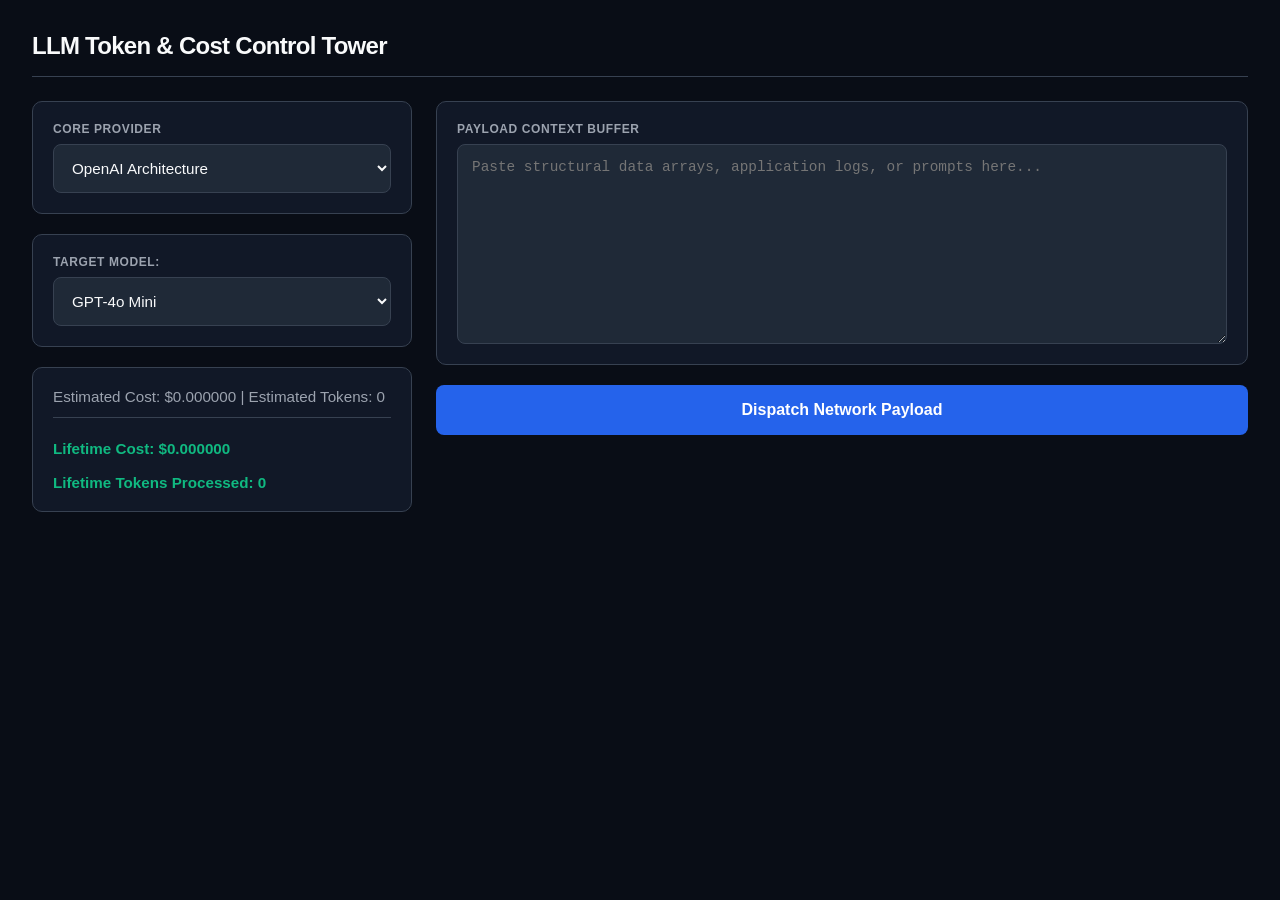
<file: index.html>
<!DOCTYPE html>
<html lang="en">
<head>
    <meta charset="UTF-8">
    <meta name="viewport" content="width=device-width, initial-scale=1.0">
    <title>Enterprise Token Cost Gateway</title>
    <link rel="stylesheet" href="style.css">
</head>
<body>

<div class="app-container">
    <h2>LLM Token & Cost Control Tower</h2>
    
    <div class="left-control-column">
        <div class="control-group">
            <label for="providerSelect">Core Provider</label>
            <select id="providerSelect">
                <option value="openai">OpenAI Architecture</option>
                <option value="anthropic">Anthropic Infrastructure</option>
                <option value="gemini">Google Gemini Core</option>
                <option value="custom">Custom Proxy Override</option>
            </select>
        </div>

        <div class="control-group" id="modelDiv">
            <label for="modelSelect">Target Model:</label>
            <select id="modelSelect">
                <option value="openai/gpt-4o-mini">GPT-4o Mini</option>
                <option value="openai/gpt-4o">GPT-4o Standard</option>
                <option value="openai/gpt-5.5">GPT-5.5 Frontier</option>
            </select>
        </div>

        <div id="customUrlContainer" class="control-group" style="display: none;">
            <label for="urlInput">Custom Gateway Base URL</label>
            <input id="urlInput" type="text" placeholder="e.g., https://openrouter.ai/api/v1/chat/completions">
        </div>

        <div class="metrics-display">
            <p id="tokenDisplay">Estimated Cost: $0.000000 | Estimated Tokens: 0</p>
            <p id="lifetimeDisplay" style="margin-top: 10px;">Lifetime Cost: $0.000000</p>    
            <p id="lifetimeTokensDisplay" style="margin-top: 5px;">Lifetime Tokens Processed: 0</p>
        </div>
    </div>

    <div class="right-workspace-column">
        <div class="workspace-group">
            <label for="tokenInput">Payload Context Buffer</label>
            <textarea id="tokenInput" placeholder="Paste structural data arrays, application logs, or prompts here..."></textarea>
        </div>

        <button id="sendBtn">Dispatch Network Payload</button>

        <div id="errorAlert" style="display: none; margin-top: 15px;"></div>

        <div class="workspace-group" id="responseContainer" style="display: none; margin-top: 20px;">
            <label>AI Assistant Response Pipeline</label>
            <div id="responseText"></div>
        </div>
    </div>

    <div id="authModal" class="modal-overlay" style="display: none;">
        <div class="modal-card">
            <h3>Pipeline Authentication Required</h3>
            <p>Please provide your secure API Bearer Key to execute this transaction over the wire.</p>
            <input id="keyInput" type="password" placeholder="Enter API Key (sk-...)">
            <div class="modal-actions">
                <button id="cancelAuthBtn">Abort Dispatch</button>
                <button id="confirmSendBtn">Authorize & Execute</button>
            </div>
        </div>
    </div>
</div>

<script src="tokencalculator.js"></script>
</body>
</html>
</file>
<file: style.css>
/* --------------------------------------------------
   1. CORE ENGINE VARIABLES & ACENT SYSTEM
-------------------------------------------------- */
:root {
    --bg-base: #090D16;
    --bg-surface: #111827;
    --bg-panel: #1F2937;
    --border-low: #374151;
    --border-high: #4B5563;
    --text-main: #F9FAFB;
    --text-muted: #9CA3AF;
    --accent: #2563EB;
    --accent-glow: rgba(37, 99, 235, 0.2);
    --success: #10B981;
    --danger: #EF4444;
    --danger-bg: #2A1215;
}

* {
    box-sizing: border-box;
    margin: 0;
    padding: 0;
    font-family: -apple-system, BlinkMacSystemFont, "SF Pro Display", "Segoe UI", Roboto, sans-serif;
}

body {
    background-color: var(--bg-base);
    color: var(--text-main);
    min-height: 100vh;
    width: 100vw;
    overflow-x: hidden;
    display: flex;
    flex-direction: column;
}

/* --------------------------------------------------
   2. RE-ENGINEERED CONTAINER FRAMEWORK
-------------------------------------------------- */
.app-container {
    width: 100vw;
    min-height: 100vh;
    padding: 24px;
    display: grid;
    grid-template-rows: auto 1fr;
    gap: 24px;
}

h2 {
    font-size: 1.5rem;
    font-weight: 700;
    letter-spacing: -0.03em;
    padding-bottom: 16px;
    border-bottom: 1px solid var(--border-low);
    grid-column: 1 / -1;
}

/* --------------------------------------------------
   3. RESPONSIVE DASHBOARD LAYOUT GRID
-------------------------------------------------- */
/* Desktop Dashboard Layout Matrix */
@media (min-width: 1024px) {
    .app-container {
        grid-template-columns: 380px 1fr;
        padding: 32px;
    }
    
    .left-control-column {
        grid-column: 1;
        display: flex;
        flex-direction: column;
        gap: 20px;
    }

    .right-workspace-column {
        grid-column: 2;
        display: flex;
        flex-direction: column;
        gap: 20px;
    }
}

/* Fallback Structure for Single-Column Viewports (Mobile/Tablet) */
@media (max-width: 1023px) {
    .app-container {
        grid-template-columns: 1fr;
        padding: 16px;
    }
}

/* --------------------------------------------------
   4. COMPONENT ARCHITECTURE
-------------------------------------------------- */
.control-group, .workspace-group {
    background-color: var(--bg-surface);
    border: 1px solid var(--border-low);
    border-radius: 10px;
    padding: 20px;
    display: flex;
    flex-direction: column;
    gap: 8px;
}

label {
    font-size: 0.75rem;
    font-weight: 700;
    text-transform: uppercase;
    letter-spacing: 0.05em;
    color: var(--text-muted);
}

select, input[type="text"], input[type="password"], textarea {
    background-color: var(--bg-panel);
    border: 1px solid var(--border-low);
    color: var(--text-main);
    border-radius: 8px;
    padding: 14px;
    font-size: 0.95rem;
    outline: none;
    transition: all 0.2s cubic-bezier(0.4, 0, 0.2, 1);
    width: 100%;
}

select:focus, input:focus, textarea:focus {
    border-color: var(--accent);
    box-shadow: 0 0 0 4px var(--accent-glow);
    background-color: var(--bg-base);
}

textarea {
    resize: vertical;
    flex-grow: 1;
    min-height: 200px;
    font-family: "Fira Code", "Courier New", Courier, monospace;
    font-size: 0.9rem;
}

/* --------------------------------------------------
   5. METRICS TELEMETRY HOOK PANEL
-------------------------------------------------- */
.metrics-display {
    background-color: var(--bg-surface);
    border: 1px solid var(--border-low);
    border-radius: 10px;
    padding: 20px;
    display: flex;
    flex-direction: column;
    gap: 12px;
}

.metrics-display p {
    font-size: 0.95rem;
    color: var(--text-muted);
    display: flex;
    justify-content: space-between;
    align-items: center;
}

#tokenDisplay {
    border-bottom: 1px solid var(--border-low);
    padding-bottom: 12px;
}

#lifetimeDisplay, #lifetimeTokensDisplay {
    color: var(--success) !important;
    font-weight: 600;
}

/* --------------------------------------------------
   6. INTERACTION ENGINE TARGETS
-------------------------------------------------- */
#sendBtn {
    background-color: var(--accent);
    color: #FFFFFF;
    border: none;
    border-radius: 8px;
    padding: 16px;
    font-size: 1rem;
    font-weight: 600;
    cursor: pointer;
    transition: transform 0.1s ease, background-color 0.2s ease;
    width: 100%;
}

#sendBtn:hover {
    filter: brightness(1.1);
}

#sendBtn:active {
    transform: scale(0.98);
}

#sendBtn:disabled {
    opacity: 0.4;
    cursor: not-allowed;
    transform: none;
}

/* --------------------------------------------------
   7. LIVE AI FEEDBACK OUTPUT INTERFACE
-------------------------------------------------- */
#responseContainer {
    flex-grow: 1;
    display: flex;
    flex-direction: column;
}

#responseText {
    background-color: var(--bg-panel);
    border: 1px solid var(--border-low);
    color: var(--text-main);
    padding: 20px;
    border-radius: 8px;
    font-size: 1rem;
    line-height: 1.6;
    white-space: pre-wrap;
    flex-grow: 1;
    overflow-y: auto;
}

#errorAlert {
    background-color: var(--danger-bg);
    border: 1px solid var(--danger);
    color: var(--danger);
    border-radius: 8px;
    padding: 16px;
    font-size: 0.95rem;
    font-weight: 500;
}

/* --------------------------------------------------
   8. SECURE AUTHORIZATION PIPELINE OVERLAY
-------------------------------------------------- */
.modal-overlay {
    position: fixed;
    top: 0;
    left: 0;
    width: 100vw;
    height: 100vh;
    background-color: rgba(4, 6, 10, 0.85);
    backdrop-filter: blur(8px);
    display: flex;
    justify-content: center;
    align-items: center;
    z-index: 1000;
    padding: 16px;
}

.modal-card {
    background-color: var(--bg-surface);
    border: 1px solid var(--border-high);
    border-radius: 14px;
    padding: 28px;
    width: 100%;
    max-width: 460px;
    display: flex;
    flex-direction: column;
    gap: 16px;
}

.modal-actions {
    display: flex;
    gap: 12px;
    justify-content: flex-end;
}

.modal-actions button {
    border: none;
    padding: 12px 20px;
    border-radius: 6px;
    font-size: 0.9rem;
    font-weight: 600;
    cursor: pointer;
}

#cancelAuthBtn {
    background-color: transparent;
    color: var(--text-muted);
    border: 1px solid var(--border-low);
}

#cancelAuthBtn:hover {
    background-color: var(--bg-panel);
    color: var(--text-main);
}

#confirmSendBtn {
    background-color: var(--success);
    color: #FFFFFF;
}
</file>
<file: tokencalculator.css>
/* --------------------------------------------------
   1. CORE ENGINE VARIABLES & ACENT SYSTEM
-------------------------------------------------- */
:root {
    --bg-base: #090D16;
    --bg-surface: #111827;
    --bg-panel: #1F2937;
    --border-low: #374151;
    --border-high: #4B5563;
    --text-main: #F9FAFB;
    --text-muted: #9CA3AF;
    --accent: #2563EB;
    --accent-glow: rgba(37, 99, 235, 0.2);
    --success: #10B981;
    --danger: #EF4444;
    --danger-bg: #2A1215;
}

* {
    box-sizing: border-box;
    margin: 0;
    padding: 0;
    font-family: -apple-system, BlinkMacSystemFont, "SF Pro Display", "Segoe UI", Roboto, sans-serif;
}

body {
    background-color: var(--bg-base);
    color: var(--text-main);
    min-height: 100vh;
    width: 100vw;
    overflow-x: hidden;
    display: flex;
    flex-direction: column;
}

/* --------------------------------------------------
   2. RE-ENGINEERED CONTAINER FRAMEWORK
-------------------------------------------------- */
.app-container {
    width: 100vw;
    min-height: 100vh;
    padding: 24px;
    display: grid;
    grid-template-rows: auto 1fr;
    gap: 24px;
}

h2 {
    font-size: 1.5rem;
    font-weight: 700;
    letter-spacing: -0.03em;
    padding-bottom: 16px;
    border-bottom: 1px solid var(--border-low);
    grid-column: 1 / -1;
}

/* --------------------------------------------------
   3. RESPONSIVE DASHBOARD LAYOUT GRID
-------------------------------------------------- */
/* Desktop Dashboard Layout Matrix */
@media (min-width: 1024px) {
    .app-container {
        grid-template-columns: 380px 1fr;
        padding: 32px;
    }
    
    .left-control-column {
        grid-column: 1;
        display: flex;
        flex-direction: column;
        gap: 20px;
    }

    .right-workspace-column {
        grid-column: 2;
        display: flex;
        flex-direction: column;
        gap: 20px;
    }
}

/* Fallback Structure for Single-Column Viewports (Mobile/Tablet) */
@media (max-width: 1023px) {
    .app-container {
        grid-template-columns: 1fr;
        padding: 16px;
    }
}

/* --------------------------------------------------
   4. COMPONENT ARCHITECTURE
-------------------------------------------------- */
.control-group, .workspace-group {
    background-color: var(--bg-surface);
    border: 1px solid var(--border-low);
    border-radius: 10px;
    padding: 20px;
    display: flex;
    flex-direction: column;
    gap: 8px;
}

label {
    font-size: 0.75rem;
    font-weight: 700;
    text-transform: uppercase;
    letter-spacing: 0.05em;
    color: var(--text-muted);
}

select, input[type="text"], input[type="password"], textarea {
    background-color: var(--bg-panel);
    border: 1px solid var(--border-low);
    color: var(--text-main);
    border-radius: 8px;
    padding: 14px;
    font-size: 0.95rem;
    outline: none;
    transition: all 0.2s cubic-bezier(0.4, 0, 0.2, 1);
    width: 100%;
}

select:focus, input:focus, textarea:focus {
    border-color: var(--accent);
    box-shadow: 0 0 0 4px var(--accent-glow);
    background-color: var(--bg-base);
}

textarea {
    resize: vertical;
    flex-grow: 1;
    min-height: 200px;
    font-family: "Fira Code", "Courier New", Courier, monospace;
    font-size: 0.9rem;
}

/* --------------------------------------------------
   5. METRICS TELEMETRY HOOK PANEL
-------------------------------------------------- */
.metrics-display {
    background-color: var(--bg-surface);
    border: 1px solid var(--border-low);
    border-radius: 10px;
    padding: 20px;
    display: flex;
    flex-direction: column;
    gap: 12px;
}

.metrics-display p {
    font-size: 0.95rem;
    color: var(--text-muted);
    display: flex;
    justify-content: space-between;
    align-items: center;
}

#tokenDisplay {
    border-bottom: 1px solid var(--border-low);
    padding-bottom: 12px;
}

#lifetimeDisplay, #lifetimeTokensDisplay {
    color: var(--success) !important;
    font-weight: 600;
}

/* --------------------------------------------------
   6. INTERACTION ENGINE TARGETS
-------------------------------------------------- */
#sendBtn {
    background-color: var(--accent);
    color: #FFFFFF;
    border: none;
    border-radius: 8px;
    padding: 16px;
    font-size: 1rem;
    font-weight: 600;
    cursor: pointer;
    transition: transform 0.1s ease, background-color 0.2s ease;
    width: 100%;
}

#sendBtn:hover {
    filter: brightness(1.1);
}

#sendBtn:active {
    transform: scale(0.98);
}

#sendBtn:disabled {
    opacity: 0.4;
    cursor: not-allowed;
    transform: none;
}

/* --------------------------------------------------
   7. LIVE AI FEEDBACK OUTPUT INTERFACE
-------------------------------------------------- */
#responseContainer {
    flex-grow: 1;
    display: flex;
    flex-direction: column;
}

#responseText {
    background-color: var(--bg-panel);
    border: 1px solid var(--border-low);
    color: var(--text-main);
    padding: 20px;
    border-radius: 8px;
    font-size: 1rem;
    line-height: 1.6;
    white-space: pre-wrap;
    flex-grow: 1;
    overflow-y: auto;
}

#errorAlert {
    background-color: var(--danger-bg);
    border: 1px solid var(--danger);
    color: var(--danger);
    border-radius: 8px;
    padding: 16px;
    font-size: 0.95rem;
    font-weight: 500;
}

/* --------------------------------------------------
   8. SECURE AUTHORIZATION PIPELINE OVERLAY
-------------------------------------------------- */
.modal-overlay {
    position: fixed;
    top: 0;
    left: 0;
    width: 100vw;
    height: 100vh;
    background-color: rgba(4, 6, 10, 0.85);
    backdrop-filter: blur(8px);
    display: flex;
    justify-content: center;
    align-items: center;
    z-index: 1000;
    padding: 16px;
}

.modal-card {
    background-color: var(--bg-surface);
    border: 1px solid var(--border-high);
    border-radius: 14px;
    padding: 28px;
    width: 100%;
    max-width: 460px;
    display: flex;
    flex-direction: column;
    gap: 16px;
}

.modal-actions {
    display: flex;
    gap: 12px;
    justify-content: flex-end;
}

.modal-actions button {
    border: none;
    padding: 12px 20px;
    border-radius: 6px;
    font-size: 0.9rem;
    font-weight: 600;
    cursor: pointer;
}

#cancelAuthBtn {
    background-color: transparent;
    color: var(--text-muted);
    border: 1px solid var(--border-low);
}

#cancelAuthBtn:hover {
    background-color: var(--bg-panel);
    color: var(--text-main);
}

#confirmSendBtn {
    background-color: var(--success);
    color: #FFFFFF;
}
</file>
